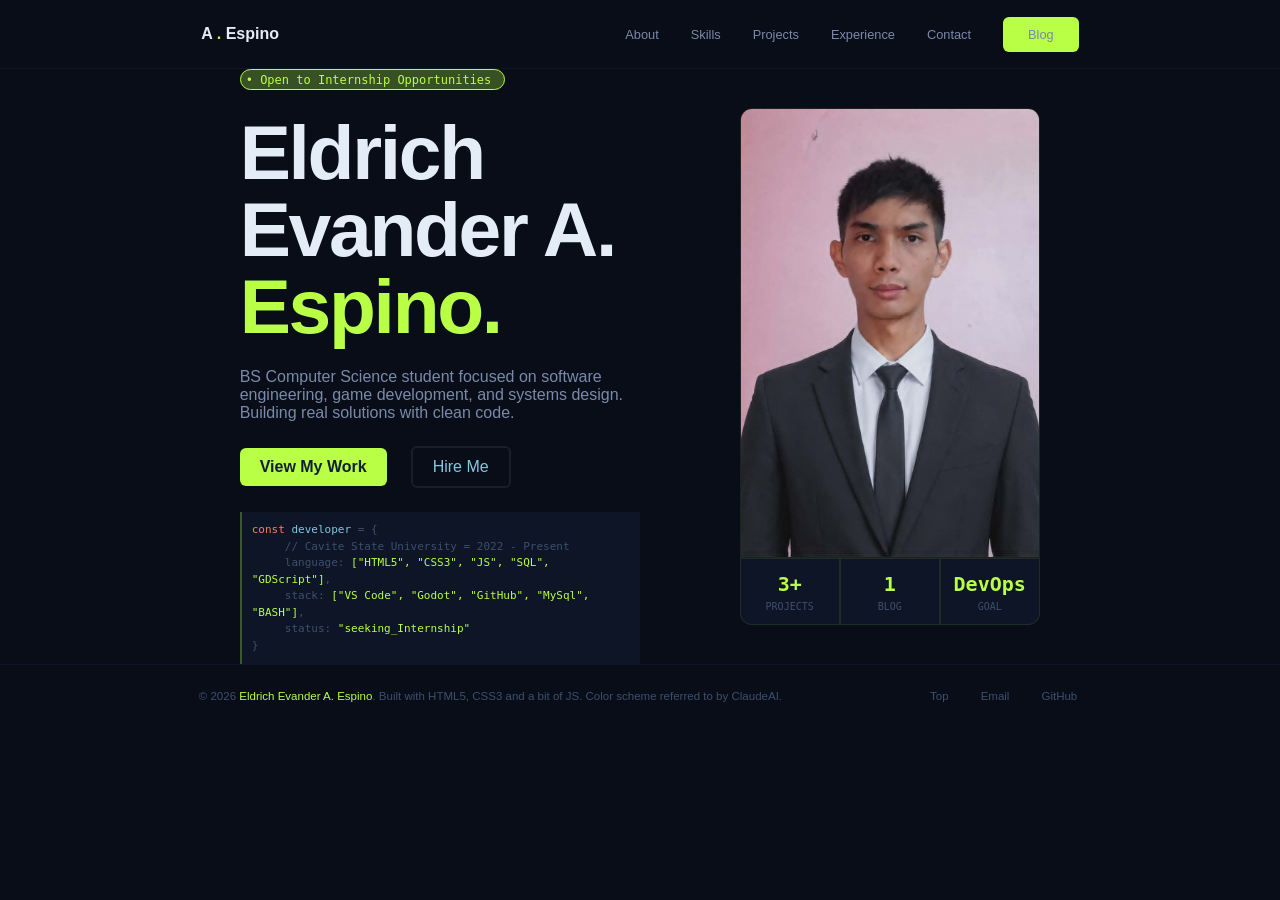
<file: index.html>
<!DOCTYPE html>
<html lang="en">
  
  
  <head>
    <meta charset="UTF-8">
    <meta name="viewport" content="width=device-width, initial-scale=1.0">
    
    <!-- defer loads html and DOM first before script (=better performance) -->
    <script src="htmlFetchAPI.js" defer></script>
    <link rel="stylesheet" href="CSS/hero.css">
    <link rel="stylesheet" href="CSS/globals.css">
    <link rel="stylesheet" href="CSS/sections.css">
    <link rel="stylesheet" href="CSS/layout.css">

    <link rel="preconnect" href="https://fonts.googleapis.com">
    <link rel="preconnect" href="https://fonts.gstatic.com" crossorigin>
    <link
      href="https://fonts.googleapis.com/css2?family=Inter:wght@400;500;700&display=swap"
      rel="stylesheet"
    >

    <title>Eldrich Espino | Portfolio</title>
  </head>
  
  <body>

    <header class="site-header">
      <nav class="nav-bar" aria-label="Primary navigation">
        <a href="#top" class="brand" aria-label="Eldrich Espino portfolio home">
          <span>A
            <span class="brand-dot">.</span>
            Espino
          </span>
        </a>
        <ul class="nav-links">
          <li><a href="#about">About</a></li>
          <li><a href="#skills">Skills</a></li>
          <li><a href="#projects">Projects</a></li>
          <li><a href="#experience">Experience</a></li>
          <li><a href="#contact">Contact</a></li>
          <li><a class="blog_link" href="Components/blog.html">Blog</a></li>
        </ul>
      </nav>
    </header>
    
    <main id="main">
      
      <section id="top" class="hero page-shell" aria-labelledby="hero-title">
      </section>
      
      <!-- <section id="about" class="page-shell" aria-labelledby="about-title">
      </section> -->
      
      <!-- <section id="skills" class="page-shell" aria-labelledby="skills-title">
      </section>
      
      <section id="projects" class="page-shell" aria-labelledby="projects-title">
      </section>
      
      <section id="experience" class="page-shell" aria-labelledby="experience-title">
      </section>
      
      <section id="contact" class="page-shell" aria-labelledby="contact-title">
      </section> -->
      
    </main>
  
    <footer class="site-footer">
      <div class="copyright">
        <p>© 2026 <span>Eldrich Evander A. Espino</span>. Built with HTML5, CSS3 and a bit of JS. Color scheme referred to by ClaudeAI.</p>

        <ul class="footer_links-cont">
          <li class="footer_links top"><a href="#top">Top</a></li>
          <li class="footer_links email"><a href="#mailto:eldrich.espino3e@gmail.com">Email</a></li>
          <li class="footer_links git"><a href="https://github.com/Irrati0nalTh0ughts">GitHub</a></li>
        </ul>
      </div>
    </footer>

  </body>
  
  </html>
</file>
<file: CSS/hero.css>
/* SIDEBAR */
.eyebrow {
    font-family: var(--ff-mono);
    font-size: clamp(8px, calc(2vw + 4px), 12px);
    background-color: var(--col-accent-bdr);
    border: 1px solid var(--col-accent);
    border-radius: var(--r);
    color: var(--col-accent);
}

.status-dot {
    animation: glow 1.5s ease-in-out infinite;
}

#hero-title {
    font-family: var(--ff-display);
    font-size: clamp(2.6rem, 6vw, 4.8rem);
    font-weight: 800;
    letter-spacing: -0.03em;
    line-height: 1.0;
    color: var(--col-text);
}
.hero-title-accent {
    color: var(--col-accent);
}

.hero-copy {
    color: var(--col-text-2);
}

.button-primary { 
    color: var(--col-card);
    font-family: var(--ff-display);
    font-weight: 700;
    background-color: var(--col-accent); 
    border-radius: var(--r-sm);
}

.button-secondary {
    color: var(--col-code);
    font-family: var(--ff-display);
    border: 2px solid var(--col-bdr);
    border-radius: var(--r-sm);
}

.profile-summary {
    background-color: var(--col-bg-alt);
    border-left: 2.5px solid var(--col-accent-bdr);
}

.profile-summary p {
    font-family: var(--ff-mono);
    font-size: clamp(5px, 4cqw, 11px);
    color: var(--col-text-3);
    line-height: 1.5;
}.prof-sum1 { color: var(--col-hi); }
.prof-sum2 { color: var(--col-code); }
.prof-sum3 { color: var(--col-accent); }


/* ASIDE */
.frame_summary {
    background-color: var(--col-bg-alt);
    font-family: var(--ff-mono);
    font-size: clamp(3px, 2cqw, 10px);
    color: var(--col-text-3);
    border: 1px solid var(--col-accent-dim);
    line-height: 1.5;
}
.frame_summary.Le {
    border-radius: 0px 0px 0px var(--r);
} .frame_summary.Ri {
    border-radius: 0px 0px var(--r) 0px;
}

.frame_summary span {
    color: var(--col-accent);
    font-weight: 900;
    font-size: clamp(6px, 4cqw, 20px);
    font-style: var(--ff-display);
}

.hero img {
    border: 1px solid var(--col-accent-dim);
    border-radius: var(--r) var(--r) 0 0;
}


/* sidebar keyframes */

@keyframes glow {
    
    0%, 100% {
        opacity: 1;
        transform: scale(1);
    }

    50% {
        opacity: 0.5;
        transform: scale(.8);
    }
}
</file>
<file: CSS/globals.css>
:root {
  /* Colors */
  --col-bg:          #080d18;
  --col-bg-alt:      #0d1526;
  --col-card:        #131d33;
  --col-card-hover:  #18243d;
  --col-accent:      #b8ff45;
  --col-accent-dim:  rgba(184, 255, 69, 0.10);
  --col-accent-glow: rgba(184, 255, 69, 0.22);
  --col-accent-bdr:  rgba(184, 255, 69, 0.28);
  --col-hi:          #ff7c5c;        /* secondary highlight */
  --col-hi-dim:      rgba(255, 124, 92, 0.10);
  --col-hi-bdr:      rgba(255, 124, 92, 0.28);
  --col-text:        #e4ecf7;
  --col-text-2:      #7a8aaa;
  --col-text-3:      #3d4f6e;
  --col-bdr:         rgba(255,255,255,0.07);
  --col-code:        #7ec8e3;

  /* Typography */
  --ff-display: 'Syne', sans-serif;
  --ff-body:    'DM Sans', sans-serif;
  --ff-mono:    'JetBrains Mono', monospace;

   /* Spacing */
   --nav-h:     68px;
   --sec-pad:   100px;
   --container: 1160px;
   --gap:       1.5rem;

  /* Shape */
  --r:    12px;
  --r-sm: 6px;

  /* Motion */
  --ease: cubic-bezier(0.4, 0, 0.2, 1);
  --t:    0.28s;

  /* Elevation */
  --shadow-card:   0 4px 28px rgba(0,0,0,0.45);
  --shadow-accent: 0 0 32px rgba(184, 255, 69, 0.20);
}

*, *::before, *::after { margin: 0; padding: 0; box-sizing: border-box; }

html {
  scroll-behavior: smooth;
}

body {
  background-color: var(--col-bg);
  font-family: var(--ff-body);
}

main {
  display: flex;
  flex-direction: column;
}

a{
  text-decoration: none;
}
</file>
<file: CSS/sections.css>
/* NAVBAR */
.nav-bar {
    border-bottom: 1px solid var(--col-bg-alt);
}

.brand {
    color: var(--col-text);
    font-family: var(--ff-display);
    font-weight: 800;
    font-size: clamp(.8rem, 1.25vw, 1.1rem);
}.brand-dot { color: var(--col-accent); }

.nav-links{
    font-size: clamp(.5rem, 1vw, .9rem);
    list-style: none;
}

.nav-links a { color: var(--col-text-2); }

.blog_link {
    padding: 10px 25px 10px 25px;
    background-color: var(--col-accent);
    border-radius: var(--r-sm);
}

/* FOOTER */

.copyright {
    border-top: 1px solid var(--col-bg-alt);
}

.copyright p, .copyright li, .copyright a {
    color: var(--col-text-3);
    font-size: clamp(.4rem, .9vw, .8rem);
    list-style: none;
}

.copyright p span {
    color: var(--col-accent);
}
</file>
<file: CSS/layout.css>
/* NAV & FOOTER */
header, footer {
    height: auto;
    width: auto;
}

.nav-bar, .copyright {
    display: flex;
    justify-content: center;
    align-items: center;
    gap: var(--gap);
}
.nav-bar ul, .copyright ul {
    display: flex;
    justify-content: center;
    gap: var(--gap);
}

.nav-bar ul li, .copyright ul li, .brand{
    padding: 25px .25rem 25px .25rem;
}

.brand {
    flex: 0 0 400px;
}

.footer_links-cont {
    margin-left: 120px;
}

/* HERO SECTION*/

/* hero sidebar */
.hero {
    display: flex;
    justify-content: center;
    gap: 100px;
}

.hero-sideprofile {
    flex: 0 0 400px;
    display: flex;
    flex-direction: column;
    gap: var(--gap);
}

.eyebrow {
    margin-right: auto;
    padding: 2.5px 12.5px 2.5px 5px;
    display: flex;
}

.hero-actions {
    display: flex;
    align-items: center;
    gap: var(--gap);
}

.hero-actions .button {
    padding: 10px 20px 10px 20px;
}

.profile-summary {
    flex-grow: 1;
    padding: 10px;
}

/* aside */
.hero-panel {
    display: flex;
    flex-direction: column;
    justify-content: center;
}

.frame_summary-cont {
    display: flex;
}

.frame_summary {
    width: 100px;
    padding: 10px 0 10px 0;
    display: flex;
    flex-direction: column;
    justify-content: center;
    align-items: center;
}
.frame_summary span {
    display: flex;
    align-items: center;
}

.hero img, .hero figure {
    height: 450px;
    width: auto;
}

/* ABOUT */
#about {
    display: flex;
    justify-content: space-evenly;
    align-items: center;
    min-height: 0;
}

.about-photo-cont {
    flex-grow: 1;
    display: flex;
}


/* 
@media (max-width: 480px) {
    
}

@media (max-width: 768px) {
    
}

@media (max-width: 1024px) {
    
}

@media (max-width: 1440px) {
    
} */
</file>
